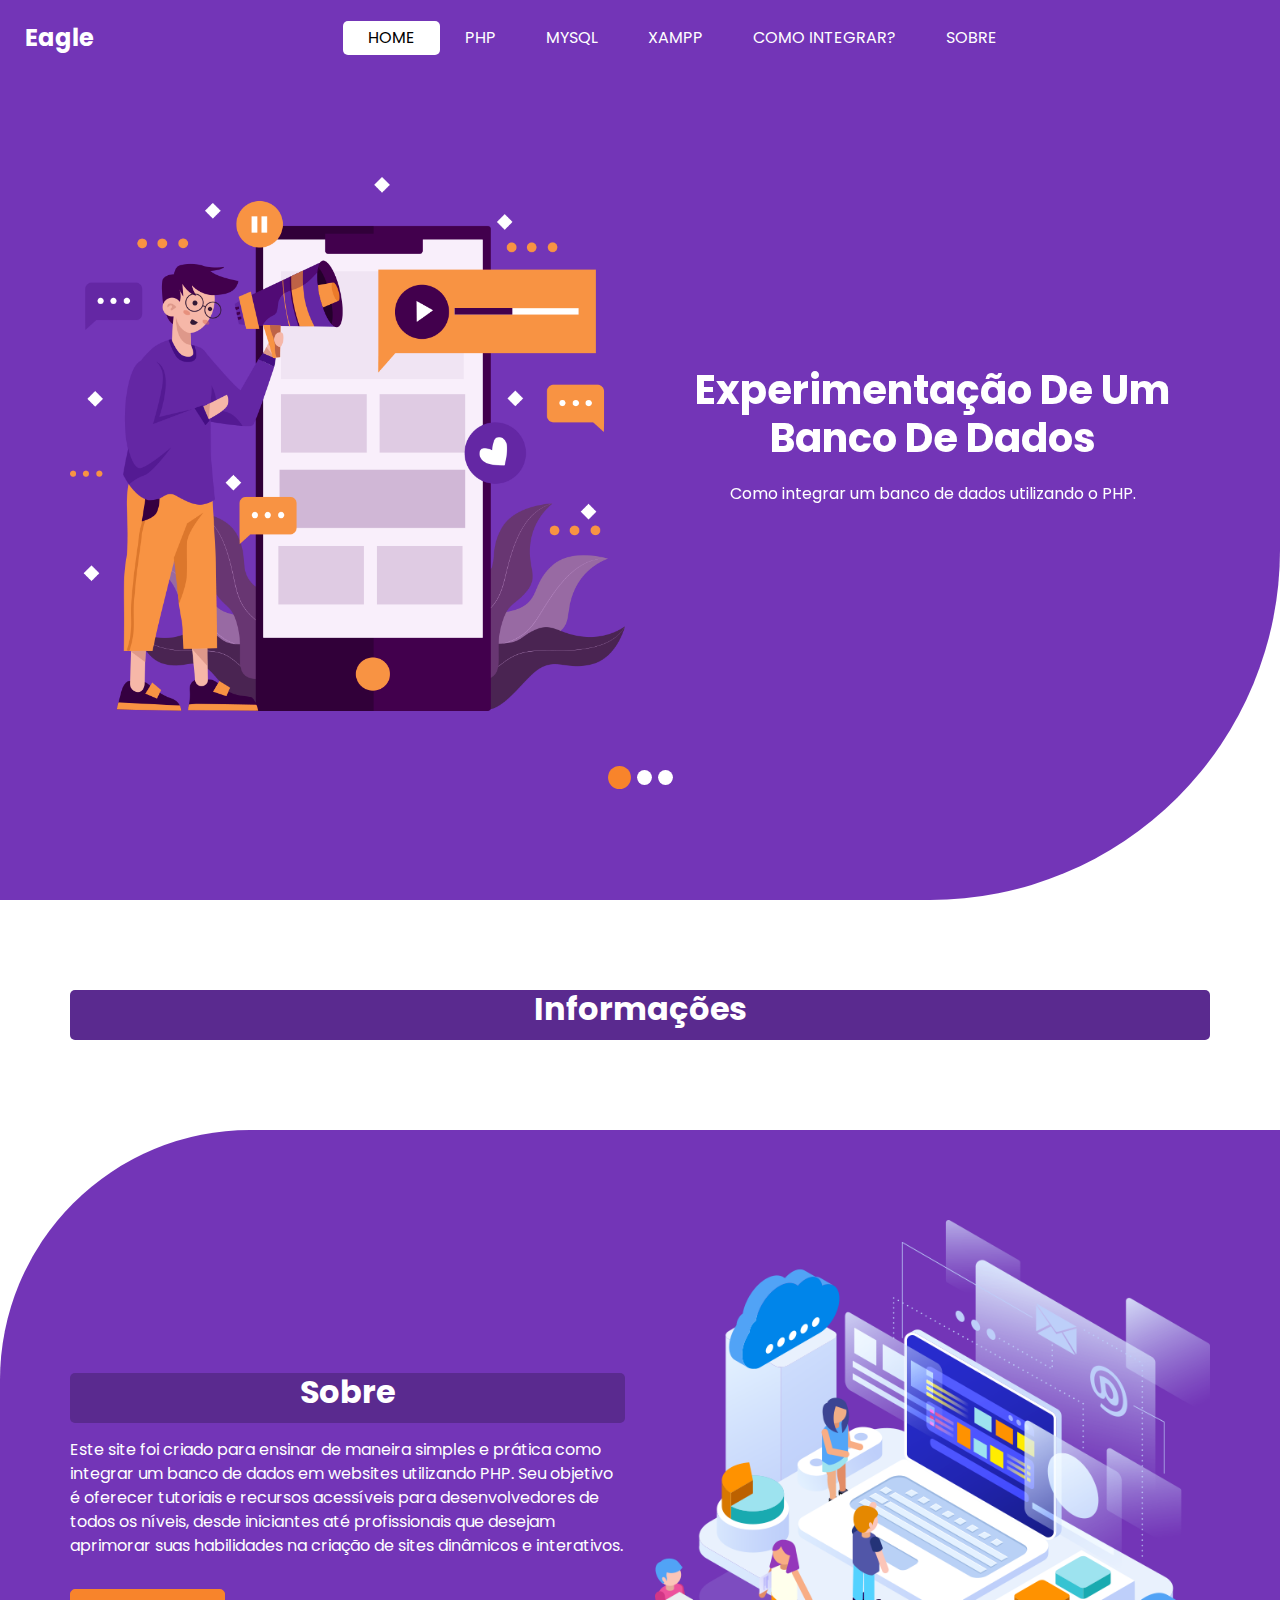
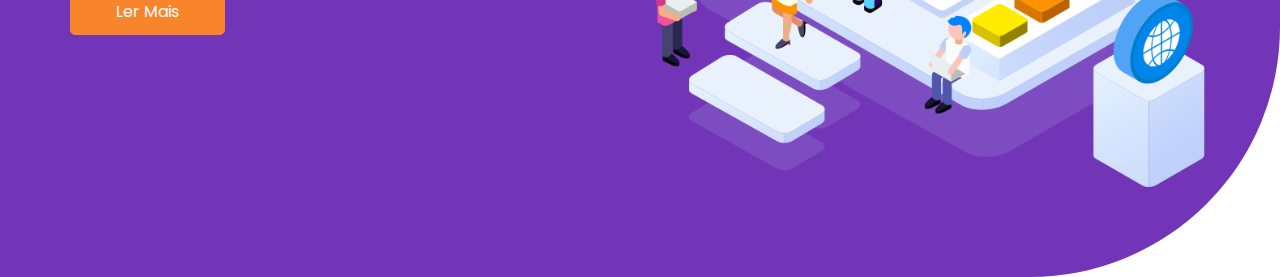
<file: Meu_SiteE/index.html>
<!DOCTYPE html>
<html lang="en">

<head>
  <meta charset="utf-8" />
  <meta http-equiv="X-UA-Compatible" content="IE=edge" />
  <meta name="viewport" content="width=device-width, initial-scale=1, shrink-to-fit=no" />
  <meta name="keywords" content="" />
  <meta name="description" content="" />
  <meta name="author" content="" />

  <title>Eagle</title>

  <link rel="stylesheet" type="text/css" href="css/bootstrap.css" />
  <link href="css/font-awesome.min.css" rel="stylesheet" />
  <link href="css/style.css" rel="stylesheet" />
  <link href="css/responsive.css" rel="stylesheet" />
</head>

<body>

  <div class="hero_area">
    <header class="header_section">
      <div class="container-fluid">
        <nav class="navbar navbar-expand-lg custom_nav-container ">
          <a class="navbar-brand" href="index.html">
            <span>
              Eagle
            </span>
          </a>

          <button class="navbar-toggler" type="button" data-toggle="collapse" data-target="#navbarSupportedContent" aria-controls="navbarSupportedContent" aria-expanded="false" aria-label="Toggle navigation">
            <span class=""> </span>
          </button>

          <div class="collapse navbar-collapse" id="navbarSupportedContent">
            <ul class="navbar-nav  ">
              <li class="nav-item active">
                <a class="nav-link" href="index.html">Home <span class="sr-only">(current)</span></a>
              </li>
              <li class="nav-item">
                <a class="nav-link" href="php.html">Php</a>
              </li>
              <li class="nav-item">
                <a class="nav-link" href="Sql.html">MySQL</a>
              </li>
              <li class="nav-item">
                <a class="nav-link" href="Xampp.html">Xampp</a>
              </li>
              <li class="nav-item ">
                <a class="nav-link" href="integra.html">Como integrar?</a>
              </li> 
              <li class="nav-item">
                <a class="nav-link" href="about.html"> Sobre</a>
              </li>
            </ul>
            
          </div>
        </nav>
      </div>
    </header>

    <section class="slider_section ">
      <div id="customCarousel1" class="carousel slide" data-ride="carousel">
        <div class="carousel-inner">
          <div class="carousel-item active">
            <div class="container ">
              <div class="row">
                <div class="col-md-6">
                  <div class="img-box">
                    <img src="images/slider-img.png" alt="">
                  </div>
                </div>
                <div class="col-md-6">
                  <div class="detail-box">
                    <h1>
                      Experimentação De Um Banco De Dados
                    </h1>
                    <p>
                      Como integrar um banco de dados utilizando o PHP.
                    </p>
                  </div>
                </div>
              </div>
            </div>
          </div>
          <div class="carousel-item ">
            <div class="container ">
              <div class="row">
                <div class="col-md-6">
                  <div class="img-box">
                    <img src="images/slider-img.png" alt="">
                  </div>
                </div>
                <div class="col-md-6">
                  <div class="detail-box">
                    <h1>
                      Integração de PHP com Banco de Dados
                    </h1>
                    <p>
                      Aprenda a conectar seu site a um banco de dados usando PHP e MySQL para criar aplicações interativas e dinâmicas.
                    </p>
                  </div>
                </div>
              </div>
            </div>
          </div>
          <div class="carousel-item ">
            <div class="container ">
              <div class="row">
                <div class="col-md-6">
                  <div class="img-box">
                    <img src="images/slider-img.png" alt="">
                  </div>
                </div>
                <div class="col-md-6">
                  <div class="detail-box">
                    <h1>
                      PHP e Banco de Dados: A Base para Websites Interativos e Funcionais
                    </h1>
                    <p>
                      Descubra técnicas eficientes para manipulação, armazenamento e exibição de dados em páginas web dinâmicas.
                    </p>
                  </div>
                </div>
              </div>
            </div>
          </div>
        </div>
        <ol class="carousel-indicators">
          <li data-target="#customCarousel1" data-slide-to="0" class="active"></li>
          <li data-target="#customCarousel1" data-slide-to="1"></li>
          <li data-target="#customCarousel1" data-slide-to="2"></li>
        </ol>
      </div>
    </section>
  </div>

  <section class="service_section layout_padding">
    <div class="container">
      <div class="heading_container">
        <h2>
          Informações 
        </h2>
        <p>
          Um Site teste para integrar um banco de dados na web através de um template grátis pego pela internet.
        </p>
      </div>
    </div>
  </section>

  <section class="about_section layout_padding">
    <div class="container">
      <div class="row">
        <div class="col-md-6">
          <div class="detail-box">
            <div class="heading_container">
              <h2>
                Sobre 
              </h2>
            </div>
            <p>
              Este site foi criado para ensinar de maneira simples e prática como integrar um banco de dados em websites utilizando PHP. Seu objetivo é oferecer tutoriais e recursos acessíveis para desenvolvedores de todos os níveis, desde iniciantes até profissionais que desejam aprimorar suas habilidades na criação de sites dinâmicos e interativos.
            </p>
            <a href="about.html">
              Ler Mais  
            </a>
          </div>
        </div>
        <div class="col-md-6">
          <div class="img-box">
            <img src="images/about-img.png" alt="">
          </div>
        </div>
      </div>
    </div>
  </section>

  <div class="footer_container">
  </div>

  <script src="js/jquery-3.4.1.min.js"></script>
  <script src="https://cdn.jsdelivr.net/npm/popper.js@1.16.0/dist/umd/popper.min.js" integrity="sha384-Q6E9RHvbIyZFJoft+2mJbHaEWldlvI9IOYy5n3zV9zzTtmI3UksdQRVvoxMfooAo" crossorigin="anonymous"></script>
  <script src="js/bootstrap.js"></script>
  <script src="js/custom.js"></script>

</body>
</html>
</file>
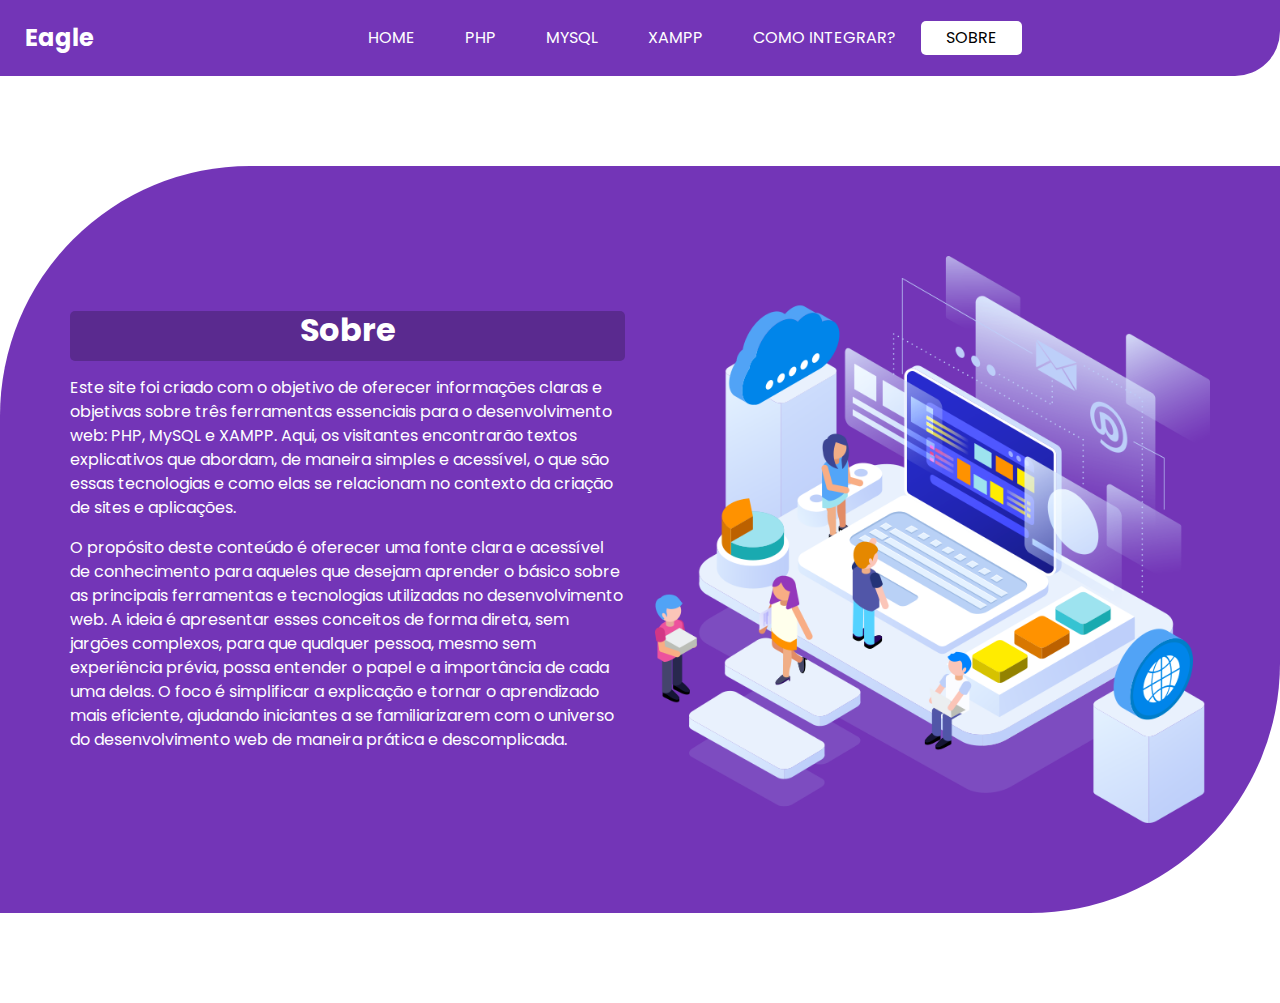
<file: Meu_SiteE/about.html>
<!DOCTYPE html>
<html lang="en">

<head>
  <meta charset="utf-8" />
  <meta http-equiv="X-UA-Compatible" content="IE=edge" />
  <meta name="viewport" content="width=device-width, initial-scale=1, shrink-to-fit=no" />
  <meta name="keywords" content="" />
  <meta name="description" content="" />
  <meta name="author" content="" />

  <title>Eagle</title>

  <link rel="stylesheet" type="text/css" href="css/bootstrap.css" />
  <link href="css/font-awesome.min.css" rel="stylesheet" />
  <link href="css/style.css" rel="stylesheet" />
  <link href="css/responsive.css" rel="stylesheet" />
</head>

<body class="sub_page">

  <div class="hero_area">
    <header class="header_section">
      <div class="container-fluid">
        <nav class="navbar navbar-expand-lg custom_nav-container ">
          <a class="navbar-brand" href="index.html">
            <span>
              Eagle
            </span>
          </a>

          <button class="navbar-toggler" type="button" data-toggle="collapse" data-target="#navbarSupportedContent" aria-controls="navbarSupportedContent" aria-expanded="false" aria-label="Toggle navigation">
            <span class=""> </span>
          </button>

          <div class="collapse navbar-collapse" id="navbarSupportedContent">
            <ul class="navbar-nav  ">
              <li class="nav-item ">
                <a class="nav-link" href="index.html">Home <span class="sr-only">(current)</span></a>
              </li>
              <li class="nav-item ">
                <a class="nav-link" href="PHP.html"> Php</a>
              </li>
              <li class="nav-item">
                <a class="nav-link" href="Sql.html">MySQL</a>
              </li>
              <li class="nav-item">
                <a class="nav-link" href="Xampp.html">Xampp</a>
              </li>
              <li class="nav-item ">
                <a class="nav-link" href="integra.html">Como integrar?</a>
              </li> 
              <li class="nav-item active">
                <a class="nav-link" href="about.html"> Sobre</a>
              </li>
            </ul>
            
          </div>
        </nav>
      </div>
    </header>
  </div>

  <section class="about_section layout_padding layout_margin">
    <div class="container  ">
      <div class="row">
        <div class="col-md-6">
          <div class="detail-box">
            <div class="heading_container">
              <h2>
                Sobre
              </h2>
            </div>
            <p>
              Este site foi criado com o objetivo de oferecer informações claras e objetivas sobre três ferramentas essenciais para o desenvolvimento web: PHP, MySQL e XAMPP. Aqui, os visitantes encontrarão textos explicativos que abordam, de maneira simples e acessível, o que são essas tecnologias e como elas se relacionam no contexto da criação de sites e aplicações.</p>
              <p>O propósito deste conteúdo é oferecer uma fonte clara e acessível de conhecimento para aqueles que desejam aprender o básico sobre as principais ferramentas e tecnologias utilizadas no desenvolvimento web. A ideia é apresentar esses conceitos de forma direta, sem jargões complexos, para que qualquer pessoa, mesmo sem experiência prévia, possa entender o papel e a importância de cada uma delas. O foco é simplificar a explicação e tornar o aprendizado mais eficiente, ajudando iniciantes a se familiarizarem com o universo do desenvolvimento web de maneira prática e descomplicada.</p>
          </div>
        </div>
        <div class="col-md-6 ">
          <div class="img-box">
            <img src="images/about-img.png" alt="">
          </div>
        </div>
      </div>
    </div>
  </section>

  <script src="js/jquery-3.4.1.min.js"></script>
  <script src="https://cdn.jsdelivr.net/npm/popper.js@1.16.0/dist/umd/popper.min.js" integrity="sha384-Q6E9RHvbIyZFJoft+2mJbHaEWldlvI9IOYy5n3zV9zzTtmI3UksdQRVvoxMfooAo" crossorigin="anonymous"></script>
  <script src="js/bootstrap.js"></script>
  <script src="js/custom.js"></script>
</body>
</html>
</file>
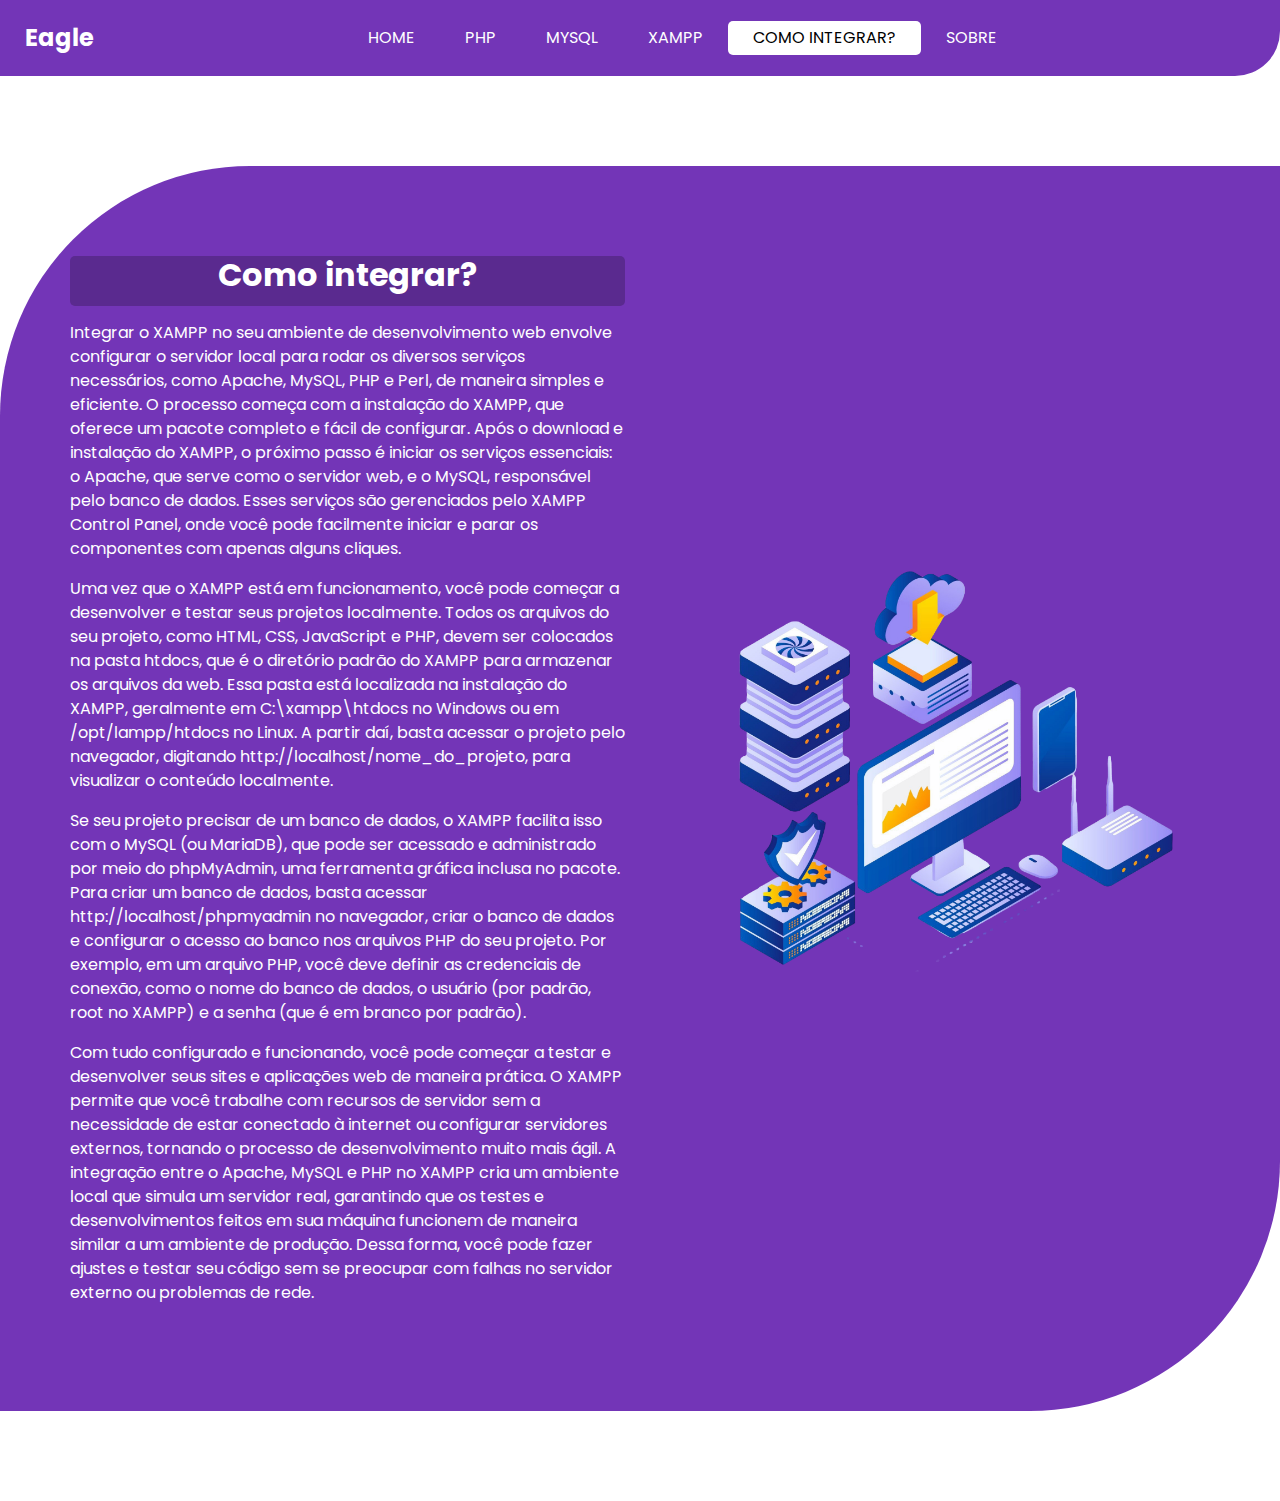
<file: Meu_SiteE/integra.html>
<!DOCTYPE html>
<html lang="en">

<head>
  <meta charset="utf-8" />
  <meta http-equiv="X-UA-Compatible" content="IE=edge" />
  <meta name="viewport" content="width=device-width, initial-scale=1, shrink-to-fit=no" />
  <meta name="keywords" content="" />
  <meta name="description" content="" />
  <meta name="author" content="" />

  <title>Eagle</title>

  <link rel="stylesheet" type="text/css" href="css/bootstrap.css" />
  <link href="css/font-awesome.min.css" rel="stylesheet" />
  <link href="css/style.css" rel="stylesheet" />
  <link href="css/responsive.css" rel="stylesheet" />
</head>

<body class="sub_page">

  <div class="hero_area">
    <header class="header_section">
      <div class="container-fluid">
        <nav class="navbar navbar-expand-lg custom_nav-container ">
          <a class="navbar-brand" href="index.html">
            <span>
              Eagle
            </span>
          </a>

          <button class="navbar-toggler" type="button" data-toggle="collapse" data-target="#navbarSupportedContent" aria-controls="navbarSupportedContent" aria-expanded="false" aria-label="Toggle navigation">
            <span class=""> </span>
          </button>

          <div class="collapse navbar-collapse" id="navbarSupportedContent">
            <ul class="navbar-nav  ">
              <li class="nav-item ">
                <a class="nav-link" href="index.html">Home <span class="sr-only">(current)</span></a>
              </li>
              <li class="nav-item ">
                <a class="nav-link" href="PHP.html"> Php</a>
              </li>
              <li class="nav-item ">
                <a class="nav-link" href="Sql.html">MySQL</a>
              </li>
              <li class="nav-item">
                <a class="nav-link" href="Xampp.html">Xampp</a>
              </li>
              <li class="nav-item  active">
                <a class="nav-link" href="integra.html">Como integrar?</a>
              </li> 
              <li class="nav-item">
                <a class="nav-link" href="about.html"> Sobre</a>
              </li>
            </ul>
            
          </div>
        </nav>
      </div>
    </header>
  </div>

  <section class="about_section layout_padding layout_margin">
    <div class="container  ">
      <div class="row">
        <div class="col-md-6">
          <div class="detail-box">
            <div class="heading_container">
              <h2>
                Como integrar?
              </h2>
            </div>
            <p>Integrar o XAMPP no seu ambiente de desenvolvimento web envolve configurar o servidor local para rodar os diversos serviços necessários, como Apache, MySQL, PHP e Perl, de maneira simples e eficiente. O processo começa com a instalação do XAMPP, que oferece um pacote completo e fácil de configurar. Após o download e instalação do XAMPP, o próximo passo é iniciar os serviços essenciais: o Apache, que serve como o servidor web, e o MySQL, responsável pelo banco de dados. Esses serviços são gerenciados pelo XAMPP Control Panel, onde você pode facilmente iniciar e parar os componentes com apenas alguns cliques.</p>
            <p>Uma vez que o XAMPP está em funcionamento, você pode começar a desenvolver e testar seus projetos localmente. Todos os arquivos do seu projeto, como HTML, CSS, JavaScript e PHP, devem ser colocados na pasta htdocs, que é o diretório padrão do XAMPP para armazenar os arquivos da web. Essa pasta está localizada na instalação do XAMPP, geralmente em C:\xampp\htdocs no Windows ou em /opt/lampp/htdocs no Linux. A partir daí, basta acessar o projeto pelo navegador, digitando http://localhost/nome_do_projeto, para visualizar o conteúdo localmente.</p>
            <p>Se seu projeto precisar de um banco de dados, o XAMPP facilita isso com o MySQL (ou MariaDB), que pode ser acessado e administrado por meio do phpMyAdmin, uma ferramenta gráfica inclusa no pacote. Para criar um banco de dados, basta acessar http://localhost/phpmyadmin no navegador, criar o banco de dados e configurar o acesso ao banco nos arquivos PHP do seu projeto. Por exemplo, em um arquivo PHP, você deve definir as credenciais de conexão, como o nome do banco de dados, o usuário (por padrão, root no XAMPP) e a senha (que é em branco por padrão).</p>
          <p>Com tudo configurado e funcionando, você pode começar a testar e desenvolver seus sites e aplicações web de maneira prática. O XAMPP permite que você trabalhe com recursos de servidor sem a necessidade de estar conectado à internet ou configurar servidores externos, tornando o processo de desenvolvimento muito mais ágil. A integração entre o Apache, MySQL e PHP no XAMPP cria um ambiente local que simula um servidor real, garantindo que os testes e desenvolvimentos feitos em sua máquina funcionem de maneira similar a um ambiente de produção. Dessa forma, você pode fazer ajustes e testar seu código sem se preocupar com falhas no servidor externo ou problemas de rede.</p>     
        </div>
        </div>
        <div class="col-md-6 ">
          <div class="img-box">
            <img src="images/Integra.png" alt="">
          </div>
        </div>
      </div>
    </div>
  </section>

  <script src="js/jquery-3.4.1.min.js"></script>
  <script src="https://cdn.jsdelivr.net/npm/popper.js@1.16.0/dist/umd/popper.min.js" integrity="sha384-Q6E9RHvbIyZFJoft+2mJbHaEWldlvI9IOYy5n3zV9zzTtmI3UksdQRVvoxMfooAo" crossorigin="anonymous"></script>
  <script src="js/bootstrap.js"></script>
  <script src="js/custom.js"></script>

</body>
</html>
</file>
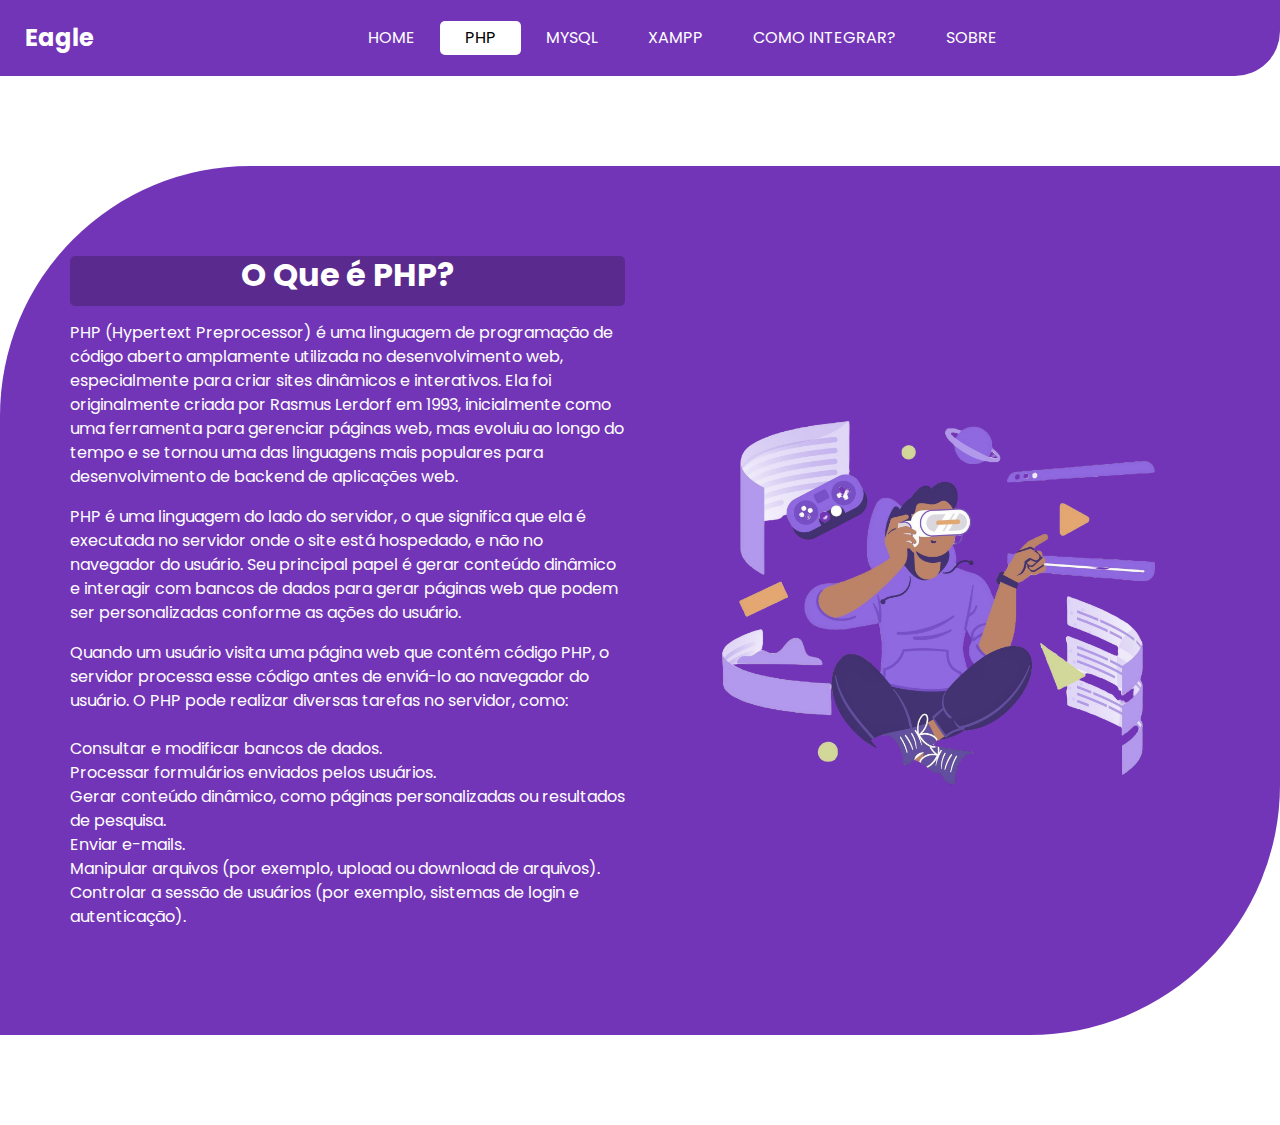
<file: Meu_SiteE/PHP.html>
<!DOCTYPE html>
<html lang="en">

<head>
  <meta charset="utf-8" />
  <meta http-equiv="X-UA-Compatible" content="IE=edge" />
  <meta name="viewport" content="width=device-width, initial-scale=1, shrink-to-fit=no" />
  <meta name="keywords" content="" />
  <meta name="description" content="" />
  <meta name="author" content="" />

  <title>Eagle</title>

  <link rel="stylesheet" type="text/css" href="css/bootstrap.css" />
  <link href="css/font-awesome.min.css" rel="stylesheet" />
  <link href="css/style.css" rel="stylesheet" />
  <link href="css/responsive.css" rel="stylesheet" />
</head>

<body class="sub_page">

  <div class="hero_area">
    <header class="header_section">
      <div class="container-fluid">
        <nav class="navbar navbar-expand-lg custom_nav-container ">
          <a class="navbar-brand" href="index.html">
            <span>
              Eagle
            </span>
          </a>

          <button class="navbar-toggler" type="button" data-toggle="collapse" data-target="#navbarSupportedContent" aria-controls="navbarSupportedContent" aria-expanded="false" aria-label="Toggle navigation">
            <span class=""> </span>
          </button>

          <div class="collapse navbar-collapse" id="navbarSupportedContent">
            <ul class="navbar-nav  ">
              <li class="nav-item ">
                <a class="nav-link" href="index.html">Home <span class="sr-only">(current)</span></a>
              </li>
              <li class="nav-item active">
                <a class="nav-link" href="PHP.html"> Php</a>
              </li>
              <li class="nav-item">
                <a class="nav-link" href="Sql.html">MySQL</a>
              </li>
              <li class="nav-item">
                <a class="nav-link" href="Xampp.html">Xampp</a>
              </li>
              <li class="nav-item">
                <li class="nav-item ">
                  <a class="nav-link" href="integra.html">Como integrar?</a>
                </li> 
                <li class="nav-item">
                <a class="nav-link" href="about.html"> Sobre</a>
              </li>
            </ul>
            
          </div>
        </nav>
      </div>
    </header>
  </div>

  <section class="about_section layout_padding layout_margin">
    <div class="container  ">
      <div class="row">
        <div class="col-md-6">
          <div class="detail-box">
            <div class="heading_container">
              <h2>
                O Que é PHP?
              </h2>
            </div> 

            <p>PHP (Hypertext Preprocessor) é uma linguagem de programação de código aberto amplamente utilizada no desenvolvimento web, especialmente para criar sites dinâmicos e interativos. Ela foi originalmente criada por Rasmus Lerdorf em 1993, inicialmente como uma ferramenta para gerenciar páginas web, mas evoluiu ao longo do tempo e se tornou uma das linguagens mais populares para desenvolvimento de backend de aplicações web.</p>        
              <p>PHP é uma linguagem do lado do servidor, o que significa que ela é executada no servidor onde o site está hospedado, e não no navegador do usuário. Seu principal papel é gerar conteúdo dinâmico e interagir com bancos de dados para gerar páginas web que podem ser personalizadas conforme as ações do usuário.</p>
              <p>Quando um usuário visita uma página web que contém código PHP, o servidor processa esse código antes de enviá-lo ao navegador do usuário. O PHP pode realizar diversas tarefas no servidor, como:
                <br><br>Consultar e modificar bancos de dados.
                <br>Processar formulários enviados pelos usuários.
                <br>Gerar conteúdo dinâmico, como páginas personalizadas ou resultados de pesquisa.
                <br>Enviar e-mails.
                <br>Manipular arquivos (por exemplo, upload ou download de arquivos).
                <br>Controlar a sessão de usuários (por exemplo, sistemas de login e autenticação).</p>    
          </div>
        </div>
        <div class="col-md-6 ">
          <div class="img-box">
            <img src="images/img-f.png" alt="">
          </div>
        </div>
      </div>
    </div>
  </section>

  <script src="js/jquery-3.4.1.min.js"></script>
  <script src="https://cdn.jsdelivr.net/npm/popper.js@1.16.0/dist/umd/popper.min.js" integrity="sha384-Q6E9RHvbIyZFJoft+2mJbHaEWldlvI9IOYy5n3zV9zzTtmI3UksdQRVvoxMfooAo" crossorigin="anonymous"></script>
  <script src="js/bootstrap.js"></script>
  <script src="js/custom.js"></script>

</body>
</html>
</file>
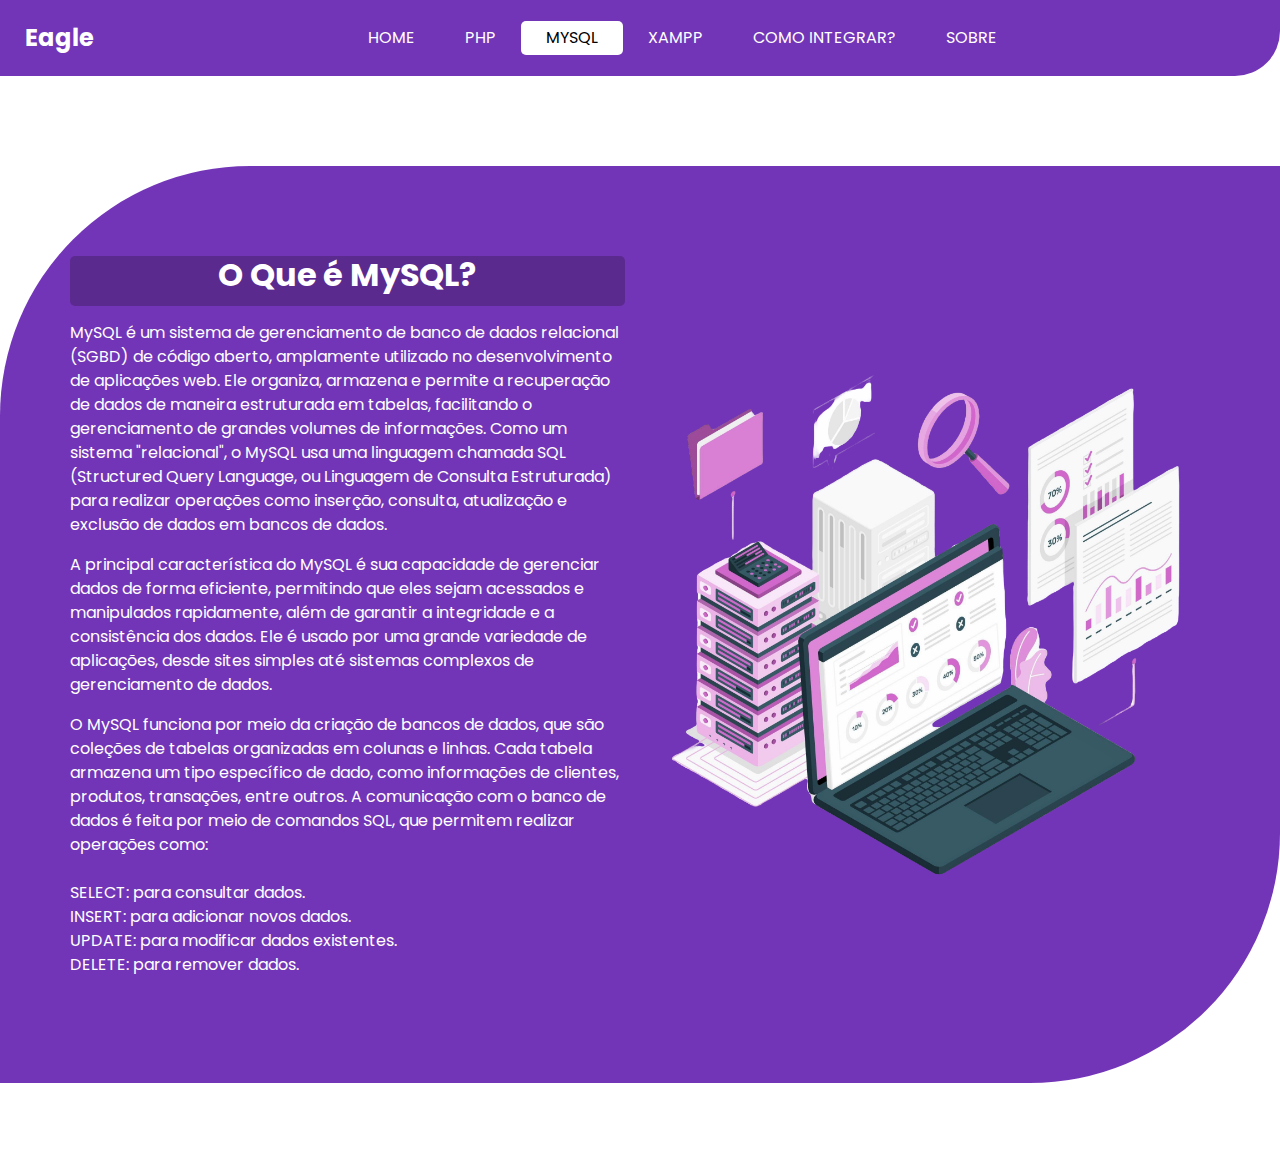
<file: Meu_SiteE/Sql.html>
<!DOCTYPE html>
<html lang="en">

<head>
  <meta charset="utf-8" />
  <meta http-equiv="X-UA-Compatible" content="IE=edge" />
  <meta name="viewport" content="width=device-width, initial-scale=1, shrink-to-fit=no" />
  <meta name="keywords" content="" />
  <meta name="description" content="" />
  <meta name="author" content="" />

  <title>Eagle</title>

  <link rel="stylesheet" type="text/css" href="css/bootstrap.css" />
  <link href="css/font-awesome.min.css" rel="stylesheet" />
  <link href="css/style.css" rel="stylesheet" />
  <link href="css/responsive.css" rel="stylesheet" />
</head>

<body class="sub_page">

  <div class="hero_area">
    <header class="header_section">
      <div class="container-fluid">
        <nav class="navbar navbar-expand-lg custom_nav-container ">
          <a class="navbar-brand" href="index.html">
            <span>
              Eagle
            </span>
          </a>

          <button class="navbar-toggler" type="button" data-toggle="collapse" data-target="#navbarSupportedContent" aria-controls="navbarSupportedContent" aria-expanded="false" aria-label="Toggle navigation">
            <span class=""> </span>
          </button>

          <div class="collapse navbar-collapse" id="navbarSupportedContent">
            <ul class="navbar-nav  ">
              <li class="nav-item ">
                <a class="nav-link" href="index.html">Home <span class="sr-only">(current)</span></a>
              </li>
              <li class="nav-item ">
                <a class="nav-link" href="PHP.html"> Php</a>
              </li>
              <li class="nav-item  active">
                <a class="nav-link" href="Sql.html">MySQL</a>
              </li>
              <li class="nav-item">
                <a class="nav-link" href="Xampp.html">Xampp</a>
              </li>
              <li class="nav-item ">
                <a class="nav-link" href="integra.html">Como integrar?</a>
              </li> 
              <li class="nav-item">
                <a class="nav-link" href="about.html"> Sobre</a>
              </li>
            </ul>
            
          </div>
        </nav>
      </div>
    </header>
  </div>

  <section class="about_section layout_padding layout_margin">
    <div class="container  ">
      <div class="row">
        <div class="col-md-6">
          <div class="detail-box">
            <div class="heading_container">
              <h2>
                O Que é MySQL?
              </h2>
            </div>
            <p>MySQL é um sistema de gerenciamento de banco de dados relacional (SGBD) de código aberto, amplamente utilizado no desenvolvimento de aplicações web. Ele organiza, armazena e permite a recuperação de dados de maneira estruturada em tabelas, facilitando o gerenciamento de grandes volumes de informações. Como um sistema "relacional", o MySQL usa uma linguagem chamada SQL (Structured Query Language, ou Linguagem de Consulta Estruturada) para realizar operações como inserção, consulta, atualização e exclusão de dados em bancos de dados.</p>
            <p>A principal característica do MySQL é sua capacidade de gerenciar dados de forma eficiente, permitindo que eles sejam acessados e manipulados rapidamente, além de garantir a integridade e a consistência dos dados. Ele é usado por uma grande variedade de aplicações, desde sites simples até sistemas complexos de gerenciamento de dados.</p>
            <p>O MySQL funciona por meio da criação de bancos de dados, que são coleções de tabelas organizadas em colunas e linhas. Cada tabela armazena um tipo específico de dado, como informações de clientes, produtos, transações, entre outros. A comunicação com o banco de dados é feita por meio de comandos SQL, que permitem realizar operações como:
              <br><br>SELECT: para consultar dados.
              <br>INSERT: para adicionar novos dados.
              <br>UPDATE: para modificar dados existentes.
              <br>DELETE: para remover dados.</p>
          </div>
        </div>
        <div class="col-md-6 ">
          <div class="img-box">
            <img src="images/banco.png" alt="">
          </div>
        </div>
      </div>
    </div>
  </section>

  <script src="js/jquery-3.4.1.min.js"></script>
  <script src="https://cdn.jsdelivr.net/npm/popper.js@1.16.0/dist/umd/popper.min.js" integrity="sha384-Q6E9RHvbIyZFJoft+2mJbHaEWldlvI9IOYy5n3zV9zzTtmI3UksdQRVvoxMfooAo" crossorigin="anonymous"></script>
  <script src="js/bootstrap.js"></script>
  <script src="js/custom.js"></script>

</body>
</html>
</file>
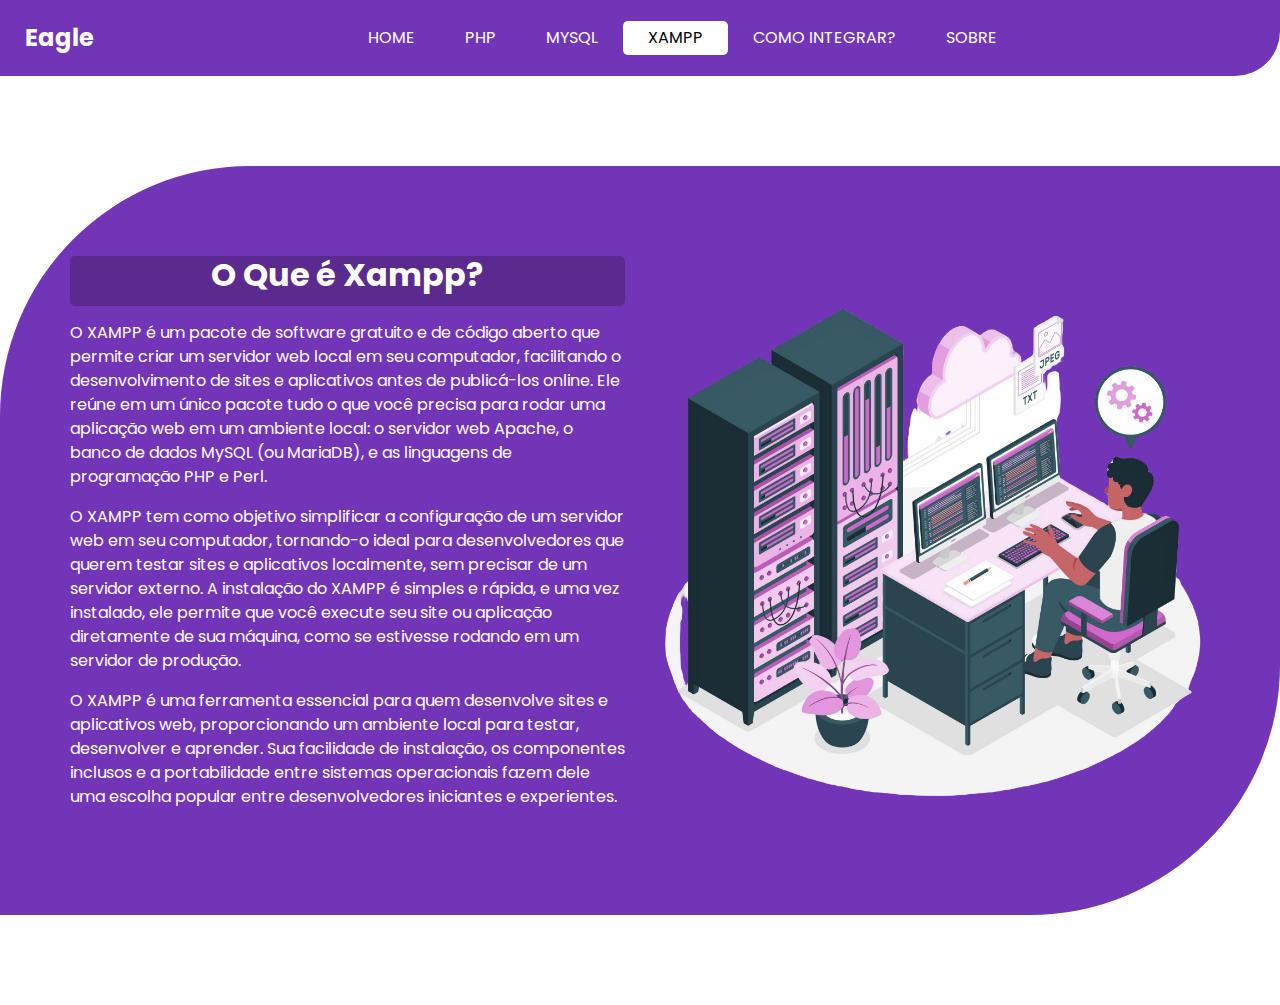
<file: Meu_SiteE/Xampp.html>
<!DOCTYPE html>
<html lang="en">

<head>
  <meta charset="utf-8" />
  <meta http-equiv="X-UA-Compatible" content="IE=edge" />
  <meta name="viewport" content="width=device-width, initial-scale=1, shrink-to-fit=no" />
  <meta name="keywords" content="" />
  <meta name="description" content="" />
  <meta name="author" content="" />

  <title>Eagle</title>

  <link rel="stylesheet" type="text/css" href="css/bootstrap.css" />
  <link href="css/font-awesome.min.css" rel="stylesheet" />
  <link href="css/style.css" rel="stylesheet" />
  <link href="css/responsive.css" rel="stylesheet" />
</head>

<body class="sub_page">

  <div class="hero_area">
    <header class="header_section">
      <div class="container-fluid">
        <nav class="navbar navbar-expand-lg custom_nav-container ">
          <a class="navbar-brand" href="index.html">
            <span>
              Eagle
            </span>
          </a>

          <button class="navbar-toggler" type="button" data-toggle="collapse" data-target="#navbarSupportedContent" aria-controls="navbarSupportedContent" aria-expanded="false" aria-label="Toggle navigation">
            <span class=""> </span>
          </button>

          <div class="collapse navbar-collapse" id="navbarSupportedContent">
            <ul class="navbar-nav  ">
              <li class="nav-item ">
                <a class="nav-link" href="index.html">Home <span class="sr-only">(current)</span></a>
              </li>
              <li class="nav-item ">
                <a class="nav-link" href="PHP.html"> Php</a>
              </li>
              <li class="nav-item ">
                <a class="nav-link" href="Sql.html">MySQL</a>
              </li>
              <li class="nav-item  active ">
                <a class="nav-link" href="Xampp.html">Xampp</a>
              </li>
              <li class="nav-item ">
                <a class="nav-link" href="integra.html">Como integrar?</a>
              </li> 
              <li class="nav-item">
                <a class="nav-link" href="about.html"> Sobre</a>
              </li>
            </ul>
            
          </div>
        </nav>
      </div>
    </header>
  </div>

  <section class="about_section layout_padding layout_margin">
    <div class="container  ">
      <div class="row">
        <div class="col-md-6">
          <div class="detail-box">
            <div class="heading_container">
              <h2>
                O Que é Xampp?
              </h2>
            </div>
            <p>O XAMPP é um pacote de software gratuito e de código aberto que permite criar um servidor web local em seu computador, facilitando o desenvolvimento de sites e aplicativos antes de publicá-los online. Ele reúne em um único pacote tudo o que você precisa para rodar uma aplicação web em um ambiente local: o servidor web Apache, o banco de dados MySQL (ou MariaDB), e as linguagens de programação PHP e Perl.</p>
            <p>O XAMPP tem como objetivo simplificar a configuração de um servidor web em seu computador, tornando-o ideal para desenvolvedores que querem testar sites e aplicativos localmente, sem precisar de um servidor externo. A instalação do XAMPP é simples e rápida, e uma vez instalado, ele permite que você execute seu site ou aplicação diretamente de sua máquina, como se estivesse rodando em um servidor de produção.</p>
            <p>O XAMPP é uma ferramenta essencial para quem desenvolve sites e aplicativos web, proporcionando um ambiente local para testar, desenvolver e aprender. Sua facilidade de instalação, os componentes inclusos e a portabilidade entre sistemas operacionais fazem dele uma escolha popular entre desenvolvedores iniciantes e experientes.</p>
        </div>
        </div>
        <div class="col-md-6 ">
          <div class="img-box">
            <img src="images/bank.png" alt="">
          </div>
        </div>
      </div>
    </div>
  </section>

  <script src="js/jquery-3.4.1.min.js"></script>
  <script src="https://cdn.jsdelivr.net/npm/popper.js@1.16.0/dist/umd/popper.min.js" integrity="sha384-Q6E9RHvbIyZFJoft+2mJbHaEWldlvI9IOYy5n3zV9zzTtmI3UksdQRVvoxMfooAo" crossorigin="anonymous"></script>
  <script src="js/bootstrap.js"></script>
  <script src="js/custom.js"></script>

</body>
</html>
</file>
<file: Meu_SiteE/css/style.css>
@import url("https://fonts.googleapis.com/css2?family=Poppins:wght@400;600;700&display=swap");
body {
  font-family: "Poppins", sans-serif;
  color: #0c0c0c;
  background-color: #ffffff;
  overflow-x: hidden;
}

.layout_padding {
  padding: 90px 0;
}

.layout_margin {
  margin: 90px 0;
}

.layout_padding2 {
  padding: 75px 0;
}

.layout_padding2-top {
  padding-top: 75px;
}

.layout_padding2-bottom {
  padding-bottom: 75px;
}

.layout_padding-top {
  padding-top: 90px;
}

.layout_padding-bottom {
  padding-bottom: 90px;
}

.heading_container {
  display: -webkit-box;
  display: -ms-flexbox;
  display: flex;
  -webkit-box-orient: vertical;
  -webkit-box-direction: normal;
      -ms-flex-direction: column;
          flex-direction: column;
  -webkit-box-align: start;
      -ms-flex-align: start;
          align-items: center;
}

.heading_container2 {
  display: -webkit-box;
  display: -ms-flexbox;
  display: flex;
  -webkit-box-orient: vertical;
  -webkit-box-direction: normal;
      -ms-flex-direction: column;
          flex-direction: column;
  -webkit-box-align: start;
      -ms-flex-align: start;
          align-items: center;
}

.heading_container h2 {
  position: relative;
  font-weight: bold;
}

.heading_container2 h2 {
  position: relative;
  font-weight: bold;
}

.heading_container h2 span {
  color: #7335b7;
}

.heading_container.heading_center {
  -webkit-box-align: center;
      -ms-flex-align: center;
          align-items: center;
  text-align: center;
  border-radius: 25px;
}

a,
a:hover,
a:focus {
  text-decoration: none;
}

a:hover,
a:focus {
  color: initial;
}

.btn,
.btn:focus {
  outline: none !important;
  -webkit-box-shadow: none;
          box-shadow: none;
}

/*header section*/
.hero_area {
  position: relative;
  min-height: 100vh;
  display: -webkit-box;
  display: -ms-flexbox;
  display: flex;
  -webkit-box-orient: vertical;
  -webkit-box-direction: normal;
      -ms-flex-direction: column;
          flex-direction: column;
  background-color: #7335b7;
  border-radius: 0 0 350px 0;
}

.sub_page .hero_area {
  min-height: auto;
  border-radius: 0 0 45px 0;
}

.header_section {
  padding: 15px 0;
}

.header_section .container-fluid {
  padding-right: 25px;
  padding-left: 25px;
}

.navbar-brand span {
  font-weight: bold;
  color: #ffffff;
  font-size: 24px;
}

.custom_nav-container {
  padding: 0;
}

.custom_nav-container .navbar-nav {
  margin: auto;
}

.custom_nav-container .navbar-nav .nav-item .nav-link {
  padding: 5px 25px;
  color: #ffffff;
  text-align: center;
  text-transform: uppercase;
  border-radius: 5px;
  -webkit-transition: all 0.3s;
  transition: all 0.3s;
}

.custom_nav-container .navbar-nav .nav-item:hover .nav-link, .custom_nav-container .navbar-nav .nav-item.active .nav-link {
  color: #000000;
  background-color: #ffffff;
}

.custom_nav-container .navbar-toggler {
  outline: none;
}

.custom_nav-container .navbar-toggler {
  padding: 0;
  width: 37px;
  height: 42px;
  -webkit-transition: all 0.3s;
  transition: all 0.3s;
}

.custom_nav-container .navbar-toggler span {
  display: block;
  width: 35px;
  height: 4px;
  background-color: #ffffff;
  margin: 7px 0;
  -webkit-transition: all 0.3s;
  transition: all 0.3s;
  position: relative;
  border-radius: 5px;
  transition: all 0.3s;
}

.custom_nav-container .navbar-toggler span::before, .custom_nav-container .navbar-toggler span::after {
  content: "";
  position: absolute;
  left: 0;
  height: 100%;
  width: 100%;
  background-color: #ffffff;
  top: -10px;
  border-radius: 5px;
  -webkit-transition: all 0.3s;
  transition: all 0.3s;
}

.custom_nav-container .navbar-toggler span::after {
  top: 10px;
}

.custom_nav-container .navbar-toggler[aria-expanded="true"] {
  -webkit-transform: rotate(360deg);
          transform: rotate(360deg);
}

.custom_nav-container .navbar-toggler[aria-expanded="true"] span {
  -webkit-transform: rotate(45deg);
          transform: rotate(45deg);
}

.custom_nav-container .navbar-toggler[aria-expanded="true"] span::before, .custom_nav-container .navbar-toggler[aria-expanded="true"] span::after {
  -webkit-transform: rotate(90deg);
          transform: rotate(90deg);
  top: 0;
}

.custom_nav-container .navbar-toggler[aria-expanded="true"] .s-1 {
  -webkit-transform: rotate(45deg);
          transform: rotate(45deg);
  margin: 0;
  margin-bottom: -4px;
}

.custom_nav-container .navbar-toggler[aria-expanded="true"] .s-2 {
  display: none;
}

.custom_nav-container .navbar-toggler[aria-expanded="true"] .s-3 {
  -webkit-transform: rotate(-45deg);
          transform: rotate(-45deg);
  margin: 0;
  margin-top: -4px;
}

.custom_nav-container .navbar-toggler[aria-expanded="false"] .s-1,
.custom_nav-container .navbar-toggler[aria-expanded="false"] .s-2,
.custom_nav-container .navbar-toggler[aria-expanded="false"] .s-3 {
  -webkit-transform: none;
          transform: none;
}

.quote_btn-container {
  display: -webkit-box;
  display: -ms-flexbox;
  display: flex;
  -webkit-box-align: center;
      -ms-flex-align: center;
          align-items: center;
}

.quote_btn-container a {
  color: #000000;
  text-transform: uppercase;
}

.quote_btn-container a span {
  margin-left: 5px;
}

.quote_btn-container a:hover {
  color: #f8842b;
}

.quote_btn-container .quote_btn {
  display: inline-block;
  padding: 5px 25px;
  background-color: #f8842b;
  color: #ffffff;
  border-radius: 5px;
  -webkit-transition: all 0.3s;
  transition: all 0.3s;
  border: 1px solid #f8842b;
}

.quote_btn-container .quote_btn:hover {
  color: #ffffff;
  -webkit-transform: translateY(-3px);
          transform: translateY(-3px);
}

/*end header section*/
/* slider section */
.slider_section {
  -webkit-box-flex: 1;
      -ms-flex: 1;
          flex: 1;
  display: -webkit-box;
  display: -ms-flexbox;
  display: flex;
  -webkit-box-align: center;
      -ms-flex-align: center;
          align-items: center;
  padding: 45px 0;
}

.slider_section .row {
  -webkit-box-align: center;
      -ms-flex-align: center;
          align-items: center;
}

.slider_section #customCarousel1 {
  width: 100%;
  position: unset;
}

.slider_section .detail-box {
  text-align: center;
  color: #ffffff;
}

.slider_section .detail-box h1 {
  font-weight: bold;
  margin-bottom: 20px;
}

.slider_section .detail-box .btn-box {
  display: -webkit-box;
  display: -ms-flexbox;
  display: flex;
  -webkit-box-pack: center;
      -ms-flex-pack: center;
          justify-content: center;
  margin: 0 -5px;
  margin-top: 45px;
}

.slider_section .detail-box .btn-box a {
  margin: 5px;
  text-align: center;
  width: 185px;
}

.slider_section .detail-box .btn-box .btn1 {
  display: inline-block;
  padding: 12px 15px;
  background-color: #5a2a8f;
  color: #ffffff;
  border-radius: 5px;
  -webkit-transition: all 0.3s;
  transition: all 0.3s;
  border: 1px solid #5a2a8f;
}

.slider_section .detail-box .btn-box .btn1:hover {
  color: #ffffff;
  -webkit-transform: translateY(-3px);
          transform: translateY(-3px);
}

.slider_section .img-box img {
  width: 100%;
}

.slider_section .carousel-indicators {
  position: unset;
  margin: 0;
  -webkit-box-pack: center;
      -ms-flex-pack: center;
          justify-content: center;
  -webkit-box-align: center;
      -ms-flex-align: center;
          align-items: center;
  margin-top: 45px;
}

.slider_section .carousel-indicators li {
  background-color: #ffffff;
  width: 15px;
  height: 15px;
  border-radius: 100%;
  opacity: 1;
}

.slider_section .carousel-indicators li.active {
  width: 23px;
  height: 23px;
  background-color: #f8842b;
}

.service_section {
  text-align: center;
}

.service_section .heading_container {
  -webkit-box-align: center;
      -ms-flex-align: center;
          align-items: center;
}

.service_section .box {
  margin-top: 25px;
  padding: 15px;
  border-radius: 10px;
  -webkit-box-shadow: 0 0 5px 0 rgba(0, 0, 0, 0.25);
          box-shadow: 0 0 5px 0 rgba(0, 0, 0, 0.25);
  position: relative;
  overflow: hidden;
  -webkit-transition: all 0.3s;
  transition: all 0.3s;
}

.service_section .box::before {
  content: "";
  width: 275px;
  height: 275px;
  position: absolute;
  right: -137.5px;
  bottom: -137.5px;
  background-color: #faf8fd;
  z-index: -1;
  border-radius: 100%;
  -webkit-transition: all 0.3s;
  transition: all 0.3s;
}

.service_section .box .img-box {
  display: -webkit-box;
  display: -ms-flexbox;
  display: flex;
  -webkit-box-pack: center;
      -ms-flex-pack: center;
          justify-content: center;
  -webkit-box-align: center;
      -ms-flex-align: center;
          align-items: center;
  height: 125px;
  border-radius: 15px;
  -webkit-transition: all 0.3s;
  transition: all 0.3s;
}

.service_section .box .img-box img {
  width: 75px;
  -webkit-transition: all 0.3s;
  transition: all 0.3s;
}

.service_section .box .detail-box {
  margin-top: 15px;
}

.service_section .box .detail-box h5 {
  font-weight: bold;
  position: relative;
}

.service_section .box .detail-box a {
  color: inherit;
}

.service_section .box:hover {
  color: #ffffff;
}

.service_section .box:hover::before {
  -webkit-transform: scale(5);
          transform: scale(5);
  background-color: #7335b7;
}

.service_section .box:hover img {
  -webkit-filter: invert(1);
          filter: invert(1);
}

.service_section .btn-box {
  display: -webkit-box;
  display: -ms-flexbox;
  display: flex;
  -webkit-box-pack: center;
      -ms-flex-pack: center;
          justify-content: center;
  margin-top: 45px;
}

.service_section .btn-box a {
  display: inline-block;
  padding: 10px 45px;
  background-color: #7335b7;
  color: #ffffff;
  border-radius: 5px;
  -webkit-transition: all 0.3s;
  transition: all 0.3s;
  border: 1px solid #7335b7;
}

.service_section .btn-box a:hover {
  color: #ffffff;
  -webkit-transform: translateY(-3px);
          transform: translateY(-3px);
}

.about_section {
  background-color: #7335b7;
  color: #ffffff;
  border-radius: 250px 0 250px 0;
}

.about_section .row {
  -webkit-box-align: center;
      -ms-flex-align: center;
          align-items: center;
}

.about_section .img-box {
  position: relative;
}

.about_section .img-box img {
  width: 100%;
}

.about_section .detail-box p {
  margin-top: 15px;
}

.about_section .detail-box a {
  display: inline-block;
  padding: 10px 45px;
  background-color: #f8842b;
  color: #ffffff;
  border-radius: 5px;
  -webkit-transition: all 0.3s;
  transition: all 0.3s;
  border: 1px solid #f8842b;
  margin-top: 15px;
}

.about_section .detail-box a:hover {
  color: #ffffff;
  -webkit-transform: translateY(-3px);
          transform: translateY(-3px);
}

.case_section .heading_container {
  -webkit-box-align: center;
      -ms-flex-align: center;
          align-items: center;
}

.case_section .heading_container h2::before {
  left: 50%;
  -webkit-transform: translateX(-50%);
          transform: translateX(-50%);
}

.case_section .box {
  margin-top: 45px;
  background-color: #ffffff;
  -webkit-box-shadow: 0 0 10px 0 rgba(0, 0, 0, 0.15);
          box-shadow: 0 0 10px 0 rgba(0, 0, 0, 0.15);
  text-align: center;
}

.case_section .box .img-box {
  position: relative;
}

.case_section .box .img-box img {
  width: 100%;
}

.case_section .box .detail-box {
  padding: 25px;
}

.case_section .box .detail-box h5 {
  font-weight: bold;
}

.case_section .box .detail-box p {
  font-size: 15px;
}

.case_section .box .detail-box a {
  color: #7335b7;
}

.client_section .box {
  display: -webkit-box;
  display: -ms-flexbox;
  display: flex;
  -webkit-box-orient: vertical;
  -webkit-box-direction: normal;
      -ms-flex-direction: column;
          flex-direction: column;
  -webkit-box-align: center;
      -ms-flex-align: center;
          align-items: center;
  margin: 45px 0;
  text-align: center;
}

.client_section .box .img-box {
  width: 125px;
  height: 125px;
  min-width: 125px;
  position: relative;
  margin-bottom: -62.5px;
}

.client_section .box .img-box img {
  width: 100%;
  border-radius: 100%;
}

.client_section .box .client_info .client_name h5 {
  font-weight: bold;
  margin-bottom: 0;
  text-transform: uppercase;
}

.client_section .box .client_info .client_name h6 {
  margin-bottom: 0;
  color: #7335b7;
  font-weight: normal;
  font-size: 15px;
  text-transform: uppercase;
}

.client_section .box .client_info i {
  font-size: 24px;
}

.client_section .box p {
  margin-top: 15px;
}

.client_section .box .detail-box {
  background-color: #ffffff;
  background-color: #7335b7;
  color: #ffffff;
  border-radius: 15px;
  padding: 85px 45px 15px 45px;
}

.client_section .carousel-indicators {
  position: unset;
  margin: 0;
  -webkit-box-pack: center;
      -ms-flex-pack: center;
          justify-content: center;
  -webkit-box-align: center;
      -ms-flex-align: center;
          align-items: center;
}

.client_section .carousel-indicators li {
  background-color: #7335b7;
  width: 10px;
  height: 10px;
  border-radius: 100%;
  opacity: 1;
}

.client_section .carousel-indicators li.active {
  width: 20px;
  height: 20px;
  background-color: #f8842b;
}

.contact_section {
  position: relative;
}

.contact_section form {
  margin-top: 45px;
}

.contact_section input {
  width: 100%;
  border: none;
  height: 50px;
  margin-bottom: 20px;
  padding-left: 25px;
  background-color: transparent;
  outline: none;
  color: #000000;
  border: 1px solid #7335b7;
  border-radius: 15px;
  padding: 0 auto;
  margin: 1 auto;
}

.heading_container {
  color:#ffffff;
  background-color: #5a2a8f;
  height: 50px;
  width: 100%;
  border-radius: 5px;
}

.heading_container2 {
  color:#ffffff;
  background-color: #5a2a8f;
  height: 90px;
  width: 110%;
  border-radius: 5px;
}

.contact_section input::-webkit-input-placeholder {
  color: #1c1b1b;
}

.contact_section input:-ms-input-placeholder {
  color: #1c1b1b;
}

.contact_section input::-ms-input-placeholder {
  color: #1c1b1b;
}

.contact_section input::placeholder {
  color: #1c1b1b;
}

.contact_section input.message-box {
  height: 120px;
}

.contact_section button {
  font-family: "Poppins", sans-serif;
  display: inline-block;
  padding: 10px 65px;
  background-color: #7335b7;
  color: #ffffff;
  border-radius: 3px;
  -webkit-transition: all 0.3s;
  transition: all 0.3s;
  border: 1px solid #7335b7;
  color: #fff;
  margin-top: 10px;
}

.contact_section button:hover {
  color: #ffffff;
  -webkit-transform: translateY(-3px);
          transform: translateY(-3px);
}

.contact_section .map_container {
  height: 100%;
  min-height: 325px;
  overflow: hidden;
  margin-left: 45px;
}

.contact_section .map_container .map {
  height: 100%;
}

.contact_section .map_container .map #googleMap {
  height: 100%;
}



/* info section */
.info_section h4 {
  font-weight: 600;
  margin-bottom: 20px;
}

.info_section .info_contact .contact_link_box {
  display: -webkit-box;
  display: -ms-flexbox;
  display: flex;
  -webkit-box-orient: vertical;
  -webkit-box-direction: normal;
      -ms-flex-direction: column;
          flex-direction: column;
}

.info_section .info_contact .contact_link_box a {
  margin: 5px 0;
  color: #ffffff;
}

.info_section .info_contact .contact_link_box a i {
  margin-right: 5px;
}

.info_section .info_contact .contact_link_box a:hover {
  color: #f8842b;
}

.info_section .info_social {
  display: -webkit-box;
  display: -ms-flexbox;
  display: flex;
  margin-top: 20px;
}

.info_section .info_social a {
  display: -webkit-box;
  display: -ms-flexbox;
  display: flex;
  -webkit-box-pack: center;
      -ms-flex-pack: center;
          justify-content: center;
  -webkit-box-align: center;
      -ms-flex-align: center;
          align-items: center;
  color: #ffffff;
  border-radius: 100%;
  margin-right: 10px;
  font-size: 24px;
}

.info_section .info_social a:hover {
  color: #f8842b;
}

.info_section .info_links {
  display: -webkit-box;
  display: -ms-flexbox;
  display: flex;
  -webkit-box-orient: vertical;
  -webkit-box-direction: normal;
      -ms-flex-direction: column;
          flex-direction: column;
  -ms-flex-wrap: wrap;
      flex-wrap: wrap;
}

.info_section .info_links a {
  display: -webkit-box;
  display: -ms-flexbox;
  display: flex;
  -webkit-box-align: center;
      -ms-flex-align: center;
          align-items: center;
  margin-bottom: 15px;
  color: #ffffff;
}

.info_section .info_links a:hover {
  color: #f8842b;
}

.info_section form input {
  border: none;
  border-bottom: 1px solid #ffffff;
  background-color: transparent;
  width: 100%;
  height: 45px;
  color: #ffffff;
  outline: none;
}

.info_section form input::-webkit-input-placeholder {
  color: #ffffff;
}

.info_section form input:-ms-input-placeholder {
  color: #ffffff;
}

.info_section form input::-ms-input-placeholder {
  color: #ffffff;
}

.info_section form input::placeholder {
  color: #ffffff;
}

.info_section form button {
  width: 100%;
  text-align: center;
  display: inline-block;
  padding: 10px 55px;
  background-color: #f8842b;
  color: #ffffff;
  border-radius: 0;
  -webkit-transition: all 0.3s;
  transition: all 0.3s;
  border: 1px solid #f8842b;
  margin-top: 15px;
}

.info_section form button:hover {
  color: #ffffff;
  -webkit-transform: translateY(-3px);
          transform: translateY(-3px);
}

/* end info section */
/* footer section*/
.footer_section {
  position: relative;
  text-align: center;
}

.footer_section p {
  padding: 25px 0;
  margin: 0;
}

.footer_section p a {
  color: inherit;
}
/*# sourceMappingURL=style.css.map */
</file>
<file: Meu_SiteE/css/responsive.css>
@media (max-width: 1300px) {
  .footer_container {
    border-radius: 250px 0 0 0;
  }
}

@media (max-width: 1120px) {}

@media (max-width: 992px) {
  .hero_area {
    height: auto;
  }

  .quote_btn-container {
    display: none;
  }

  .custom_nav-container .navbar-nav {
    margin: 0;
    margin-left: auto;
    align-items: center;
  }

  .custom_nav-container .navbar-nav {
    padding-top: 15px;
  }


  .custom_nav-container .navbar-nav .nav-item .nav-link {
    padding: 5px 25px;
    margin: 5px 0;
  }

  .slider_section {
    padding: 75px 0;
  }

  .contact_section .img-box {
    margin-top: 45px;
  }

  .info_section .row>div:nth-child(1) {
    margin-bottom: 25px;
  }

  .info_section .row>div:nth-child(2) {
    margin-bottom: 25px;
  }
}

@media (max-width: 768px) {
  .hero_area {
    border-radius: 0 0 250px 0;
  }

  .slider_section .detail-box {
    margin-top: 45px;
  }

  .about_section {
    border-radius: 150px 0 150px 0;
  }

  .about_section .img-box {
    margin-top: 45px;
  }

  .contact_section .row {
    flex-direction: column-reverse;
  }

  .contact_section .map_container {
    margin-left: 0;
    margin-bottom: 45px;
    height: 375px;
  }

  .info_section .row>div:nth-child(3) {
    margin-bottom: 35px;
  }

  .info_section .row>div {
    display: flex;
    flex-direction: column;
    align-items: center;
    text-align: center;

  }

  .info_section .info_links {
    align-items: center;
  }

  .info_section form input {
    text-align: center;
  }
}

@media (max-width: 576px) {}

@media (max-width: 480px) {}

@media (max-width: 420px) {}

@media (max-width: 376px) {}

@media (min-width: 1200px) {
  .container {
    max-width: 1170px;
  }
}
</file>
